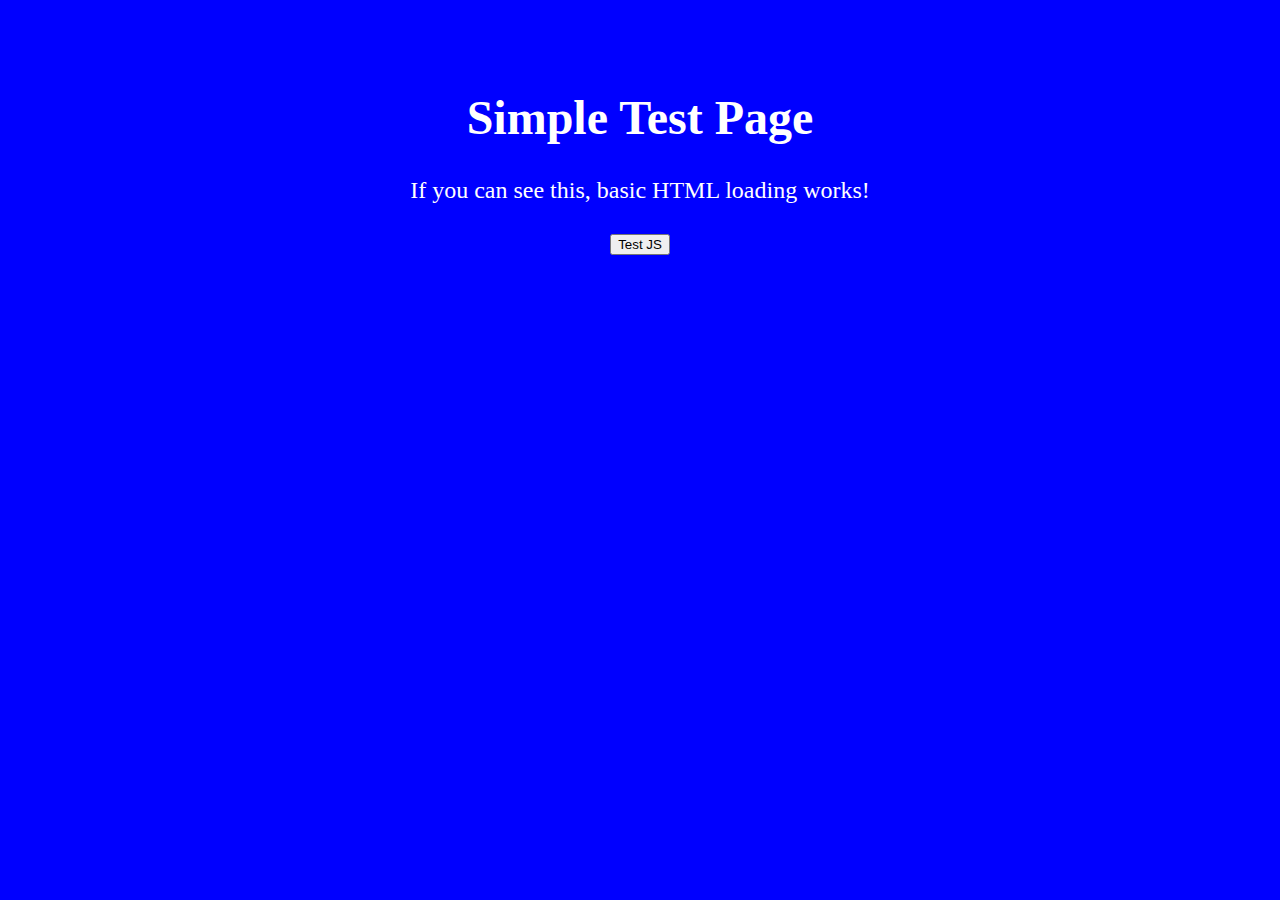
<file: simple-test.html>
<!DOCTYPE html>
<html>
<head>
    <title>Simple Test</title>
    <style>
        body {
            background: blue;
            color: white;
            font-size: 24px;
            text-align: center;
            padding: 50px;
        }
    </style>
</head>
<body>
    <h1>Simple Test Page</h1>
    <p>If you can see this, basic HTML loading works!</p>
    <button onclick="alert('JavaScript works!')">Test JS</button>
</body>
</html>
</file>
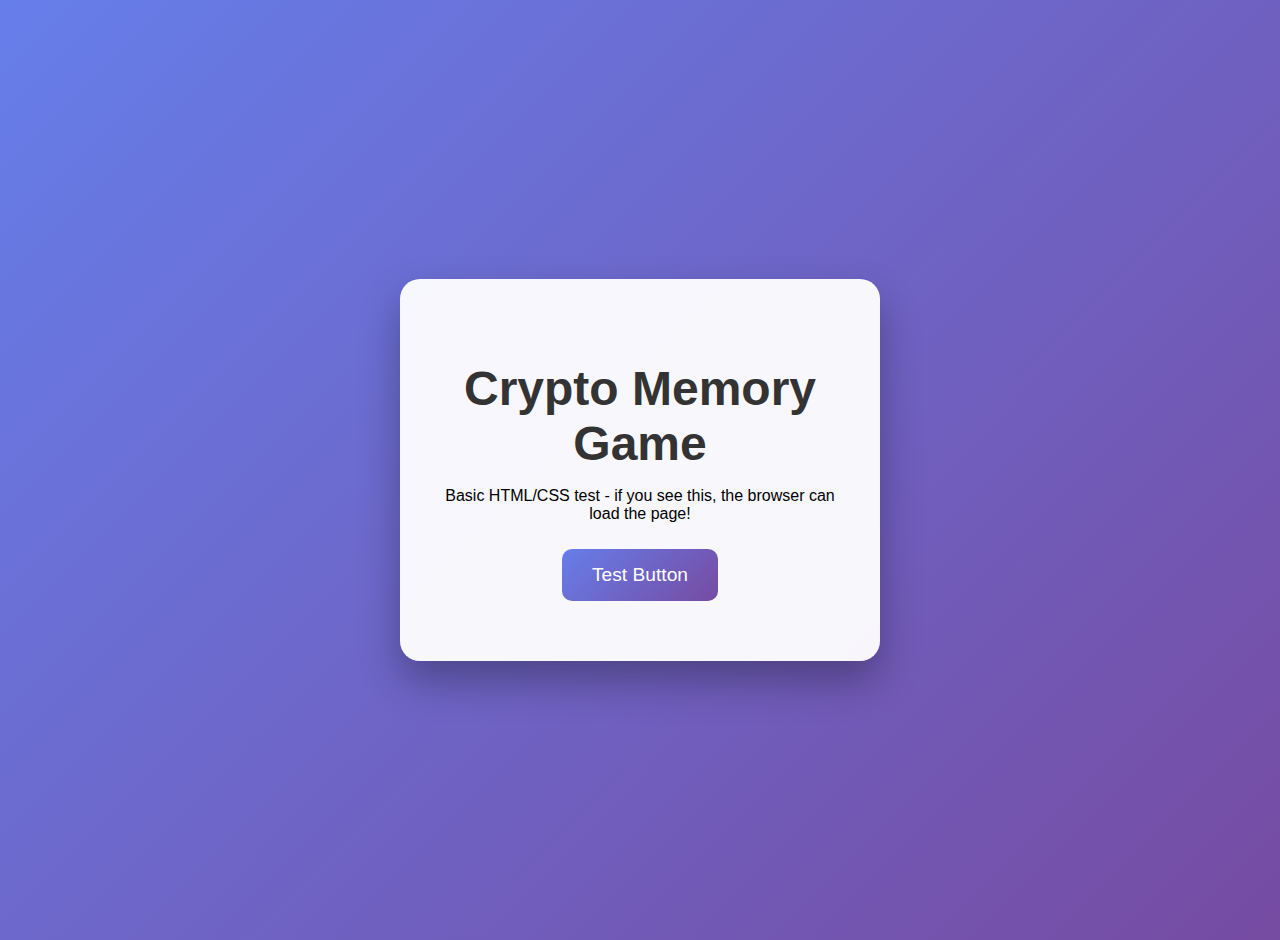
<file: test-game.html>
<!DOCTYPE html>
<html lang="en">
<head>
    <meta charset="UTF-8">
    <meta name="viewport" content="width=device-width, initial-scale=1.0">
    <title>Crypto Memory Game - Test</title>
    <style>
        body {
            font-family: Arial, sans-serif;
            background: linear-gradient(135deg, #667eea 0%, #764ba2 100%);
            margin: 0;
            padding: 20px;
            min-height: 100vh;
            display: flex;
            align-items: center;
            justify-content: center;
        }
        .test-content {
            background: rgba(255, 255, 255, 0.95);
            padding: 50px 40px;
            border-radius: 20px;
            box-shadow: 0 20px 40px rgba(0, 0, 0, 0.3);
            text-align: center;
            max-width: 400px;
        }
        .game-title {
            font-family: "Anton", sans-serif;
            font-size: 3rem;
            color: #333;
            margin-bottom: 10px;
        }
        .menu-btn {
            padding: 15px 30px;
            font-size: 1.2rem;
            background: linear-gradient(135deg, #667eea, #764ba2);
            color: white;
            border: none;
            border-radius: 10px;
            cursor: pointer;
            margin: 10px;
        }
    </style>
</head>
<body>
    <div class="test-content">
        <h1 class="game-title">Crypto Memory Game</h1>
        <p>Basic HTML/CSS test - if you see this, the browser can load the page!</p>
        <button class="menu-btn" onclick="alert('JavaScript works too!')">Test Button</button>
    </div>

    <script src="https://ajax.googleapis.com/ajax/libs/jquery/3.6.0/jquery.min.js"></script>
    <script>
        $(document).ready(function() {
            console.log('✅ jQuery loaded and document ready!');
            alert('Game test loaded successfully!');
        });
    </script>
</body>
</html>
</file>
